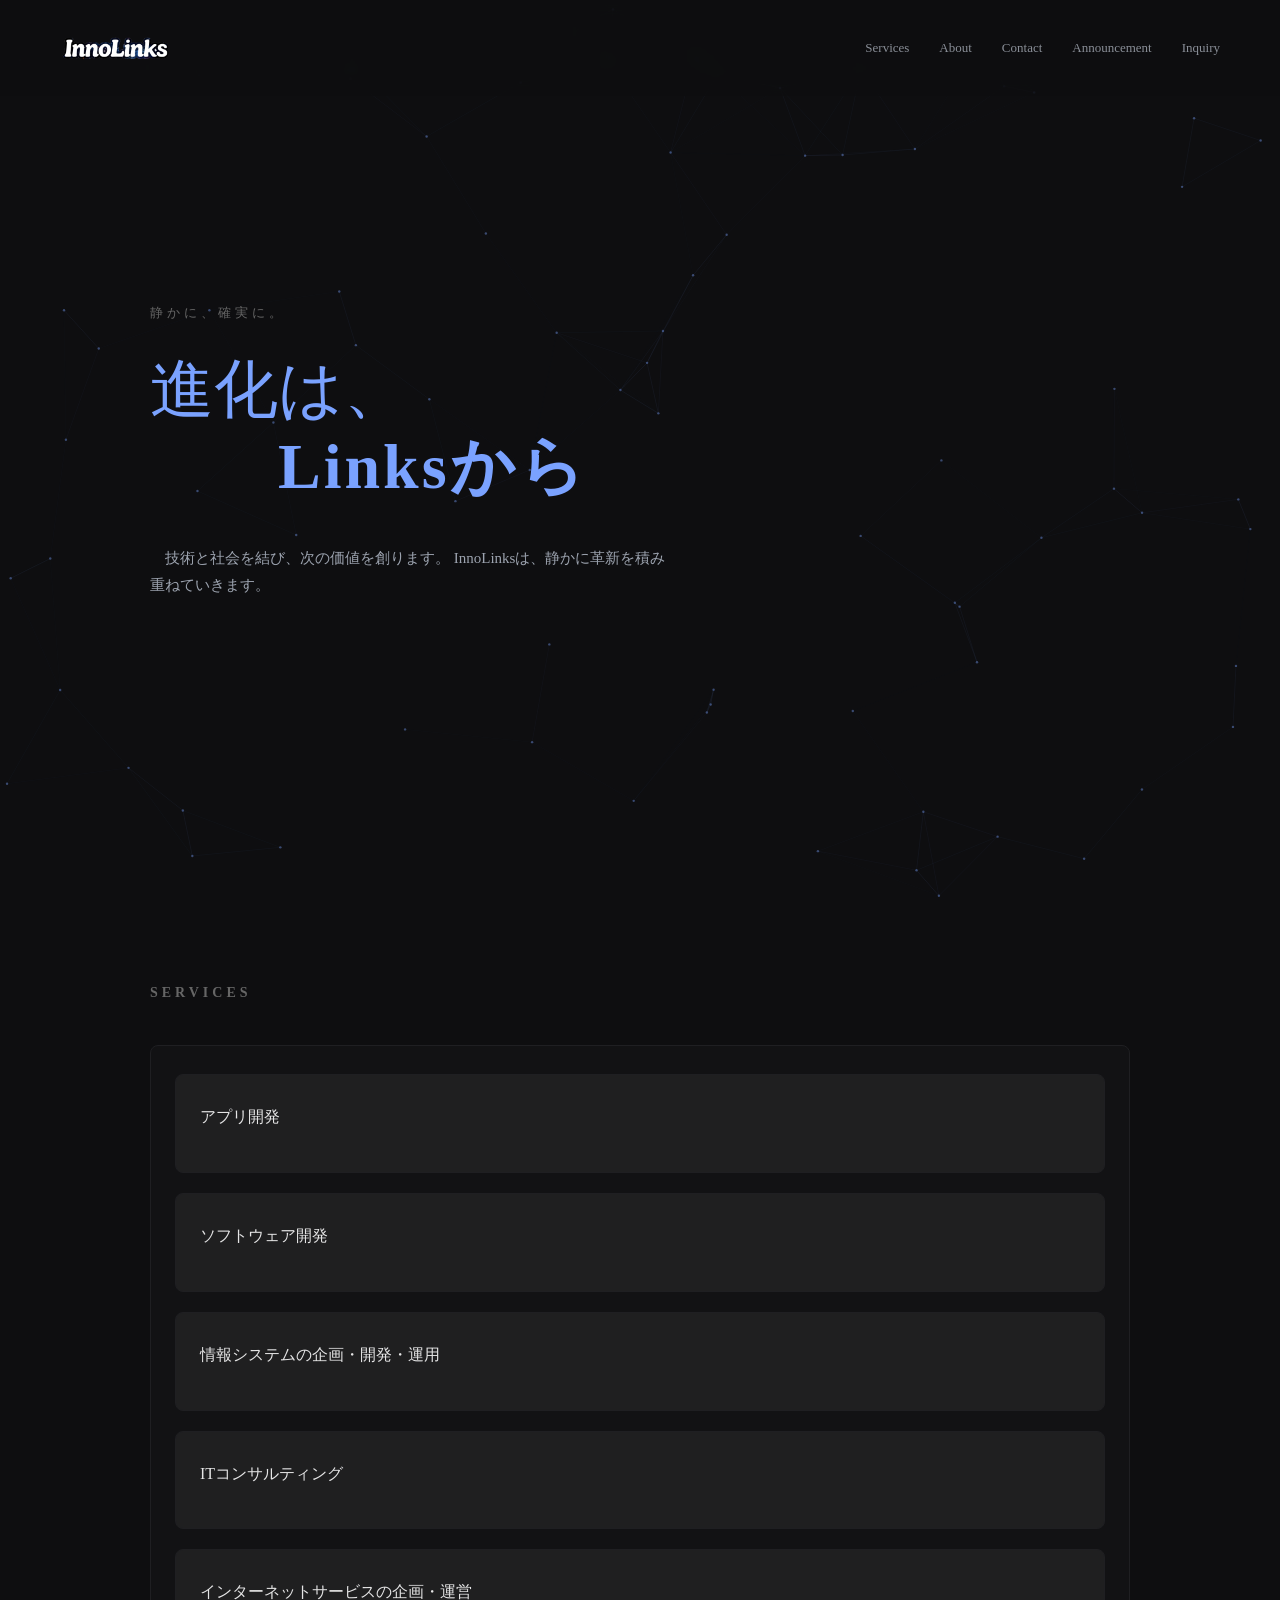
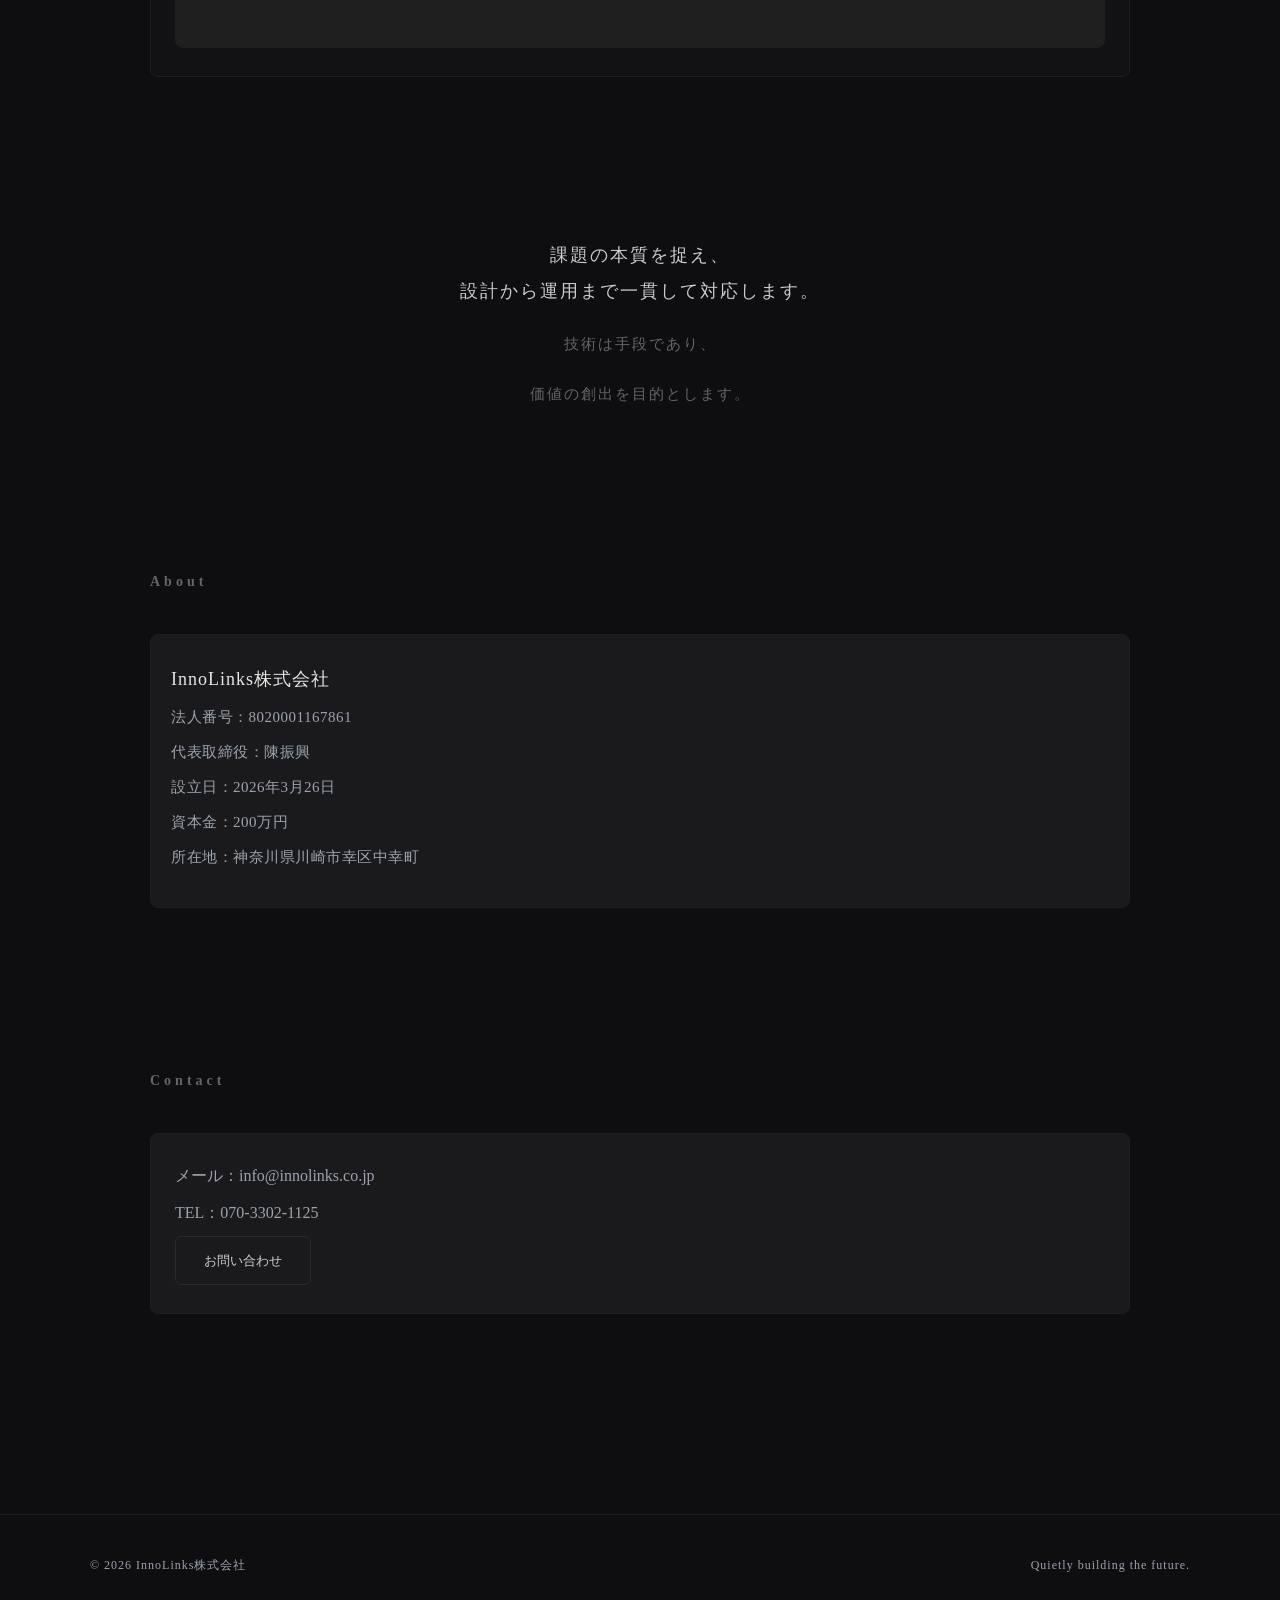
<file: index.html>
<!DOCTYPE html>
<html lang="ja">
<head>
<meta charset="UTF-8" />
<meta name="viewport" content="width=device-width, initial-scale=1.0" />
<title>InnoLinks株式会社</title>

<link href="https://fonts.googleapis.com/css2?family=Inter:wght@300;400;600&family=Noto+Sans+JP:wght@300;400;600&display=swap" rel="stylesheet">
<link href="./css/common.css" rel="stylesheet">
<link rel="icon" href="favicon.png" sizes="32x32">
<link rel="icon" href="favicon.png" sizes="16x16">
<link rel="apple-touch-icon" href="favicon.png">

<style>
*{
  margin:0;
  padding:0;
  box-sizing:border-box;
}

html {
  scroll-behavior: smooth;
}

body{
  font-family: "Meiryo";
  background:#0e0e10;
  color:#e5e5e5;
  line-height:1.8;
}

section{
  padding:80px 60px;
  max-width:1100px;
  margin:auto;
  position:relative;
  z-index:2;
}

@media (max-width: 768px) {
  section {
    padding: 40px 24px;
  }
}

h2{
  font-size:14px;
  letter-spacing:4px;
  color:#666;
  margin-bottom:40px;
}

h3{
  font-weight:400;
  margin-bottom:12px;
}

p{
  color:#9ca3af;
}

ul{
  list-style:none;
}

li{
  margin-bottom:16px;
  color:#cfcfcf;
  font-size:18px;
  font-weight:300;
}

/* header */


.hamburger img {
  width: 48px;
  height: 48px;
  transition: 0.3s ease;
}

.hamburger:hover img {
  opacity: 0.7;
}

/* hero */
.hero{
  height:100vh;
  display:flex;
  align-items:center;
  padding:0 60px;
}

.hero-inner{
  max-width:900px;
}

.sub{
  font-size:13px;
  letter-spacing:4px;
  color:#666;
  margin-bottom:28px;
}

.title{
  font-size:64px;
  font-weight:300;
  line-height:1.2;
  color:#7aa2ff;
}

.title span{
  display:block;
}

.links-word{
  font-weight:600;
  letter-spacing:3px;
  position:relative;
  margin-left: 4ch;
  transition:0.4s;
}

.links-word::after{
  content:"";
  position:absolute;
  left:0;
  bottom:-8px;
  width:0%;
  height:1px;
  background:#7aa2ff;
  transition:0.4s;
}

.links-word:hover{
  letter-spacing:6px;
}

.links-word:hover::after{
  width:100%;
}

.caption{
  margin-top:40px;
  font-size:15px;
  color:#9ca3af;
  max-width:520px;
}

/* services */
.services {
  display: grid;
  grid-template-columns: repeat(1, 1fr);
  gap: 20px;
}
    
.approach-section {
  text-align: center;
}

.approach-line {
  font-size: 18px;
  color: #e0e0e0;
  letter-spacing: 2px;
  line-height: 2;
  opacity: 0.9;
}

.approach-line.subtle {
  margin-top: 20px;
  font-size: 15px;
  color: rgba(255,255,255,0.4);
}

/* about */
.about-grid{
  display:grid;
  grid-template-columns:1fr 1fr;
  gap:60px;
}

.about-grid div{
  font-size:15px;
}

/* contact */
.contact p{
  margin-bottom:8px;
}
.about-minimal {
  margin-top: 20px;
  border-left: 1px solid #1f1f22;
  padding-left: 20px;
}

.about-minimal p {
  margin-bottom: 8px;
  color: #9ca3af;
  font-size: 15px;
  letter-spacing: 0.5px;
}

.about-minimal .company {
  color: #e5e5e5;
  font-size: 18px;
  font-weight: 400;
  letter-spacing: 1px;
}

.contact-link {
  margin-top: 2px;
}

.contact-link a {
  text-decoration: none;
  font-size: 13px;
  color: #cfcfcf;
  border: 1px solid #2a2a2a;
  padding: 12px 28px;
  transition: 0.3s ease;
  display: inline-block;
  border-radius: 6px;
}

.contact-link a:hover {
  border-color: #7aa2ff;
  background: rgba(255,255,255,0.05);
  color: #ffffff;
}
/* canvas */
#network{
  position:fixed;
  top:0;
  left:0;
  width:100%;
  height:100%;
  z-index:0;
}
 
 .footer {
   border-top: 1px solid #1f1f22;
   margin-top: 120px;
   padding: 40px 60px;
   font-size: 12px;
   color: #6b7280;
 }

 .footer-inner {
   max-width: 1100px;
   margin: auto;
   display: flex;
   justify-content: space-between;
 }

 .footer p {
   letter-spacing: 1px;
 }

@media (max-width: 768px) {
  header {
    padding: 20px 24px;
  }

  .hamburger {
    display: flex;
  }

  nav {
    position: fixed;
    top: 60px;
    left: 0;
    width: 100%;
    height: calc(100vh - 60px);
    background: rgba(14,14,16,0.95);
    backdrop-filter: blur(10px);
    flex-direction: column;
    justify-content: flex-start;
    padding-top: 20px;
    transform: translateX(-100%);
    transition: transform 0.3s ease;
    z-index: 9;
  }

  nav.active {
    transform: translateX(0);
  }

  nav a {
    margin-left: 0;
    margin-bottom: 16px;
    padding: 12px 24px;
    display: block;
    border-bottom: 1px solid rgba(255,255,255,0.05);
  }

  .footer {
    padding: 40px 24px;
  }
}
    
/*浮现特效*/
.fade-in {
  opacity: 0;
  transform: translateY(20px);
  transition: opacity 0.8s ease, transform 0.8s ease;
}

.fade-in.show {
  opacity: 1;
  transform: translateY(0);
}

</style>
</head>

<body>

<canvas id="network"></canvas>

<header>
  <div class="logo">
    <a href="#"><img src="./asset/logo.png" alt="InnoLinks ロゴ" /></a>
  </div>
  <button class="hamburger" id="hamburger">
    <img src="./asset/bager.png" alt="Menu" />
  </button>
  <nav id="nav-menu">
    <a href="#services">Services</a>
    <a href="#about">About</a>
    <a href="#contact">Contact</a>
    <a href="./html/Announcement.html">Announcement</a>
    <a href="./html/inquiry.html">Inquiry</a>
  </nav>
</header>

<section class="hero">
  <div class="hero-inner">
    <div class="sub">静かに、確実に。</div>
    <div class="title">
      <span>進化は、</span>
      <span class="links-word">Linksから</span>
    </div>
    <div class="caption">
      　技術と社会を結び、次の価値を創ります。
      InnoLinksは、静かに革新を積み重ねていきます。
    </div>
  </div>
</section>

<section id="services" class="fade-in">
  <h2>SERVICES</h2>
  <div class="services card" style="background: rgba(255,255,255,0.02);">
    <div class="card">
      <div class="card-title">アプリ開発</div>
      <div class="card-detail">
        　・iOS / Android<br>
        　・UI/UX 設計<br>
        　・保守・運用
      </div>
    </div>
    <div class="card">
      <div class="card-title">ソフトウェア開発</div>
      <div class="card-detail">
        　・業務システム / Webアプリケーション開発<br>
        　・要件定義・設計・実装・運用まで一貫対応<br>
        　・拡張性・保守性を重視したアーキテクチャ設計
      </div>
    </div>
    <div class="card">
      <div class="card-title">情報システムの企画・開発・運用</div>
      <div class="card-detail">
        　・社内システムの企画立案・導入支援<br>
        　・業務効率化を目的としたシステム設計<br>
        　・運用・保守・改善まで継続的に対応
      </div>
    </div>
    <div class="card">
      <div class="card-title">ITコンサルティング</div>
      <div class="card-detail">
        　・技術選定・システム構成の最適化支援<br>
        　・開発体制・プロセス改善の提案<br>
        　・ビジネス課題に対するIT戦略の立案
      </div>
    </div>
    <div class="card">
      <div class="card-title">インターネットサービスの企画・運営</div>
      <div class="card-detail">
        　・Webサービスの企画・プロダクト設計<br>
        　・ユーザー体験を重視した機能設計<br>
        　・運用データに基づく継続的な改善
      </div>
    </div> 
   </div>
</section>

<section class="approach-section">
  <p class="approach-line">
    課題の本質を捉え、
  </p>
  <p class="approach-line">
    設計から運用まで一貫して対応します。
  </p>

  <p class="approach-line subtle">
    技術は手段であり、
  </p>
  <p class="approach-line subtle">
    価値の創出を目的とします。
  </p>
</section>

<section id="about">
  <h2>About</h2>
  <div class="about-minimal card" style="background: rgba(255,255,255,0.05);">
    <p class="company">InnoLinks株式会社</p>
    <p>法人番号：8020001167861</p>
    <p>代表取締役：陳振興</p>
    <p>設立日：2026年3月26日</p>
    <p>資本金：200万円</p>
    <p>所在地：神奈川県川崎市幸区中幸町</p>
  </div>
</section>

<section id="contact" class="fade-in">
  <h2>Contact</h2>
  <div class="contact card" style="background: rgba(255,255,255,0.05);">
    <p>メール：info@innolinks.co.jp</p>
    <p>TEL：070-3302-1125</p>
    <div class="contact-link">
      <a href="./html/inquiry.html">お問い合わせ</a>
    </div>
  </div>
</section>

<script>
let mouse = {
  x: null,
  y: null,
  radius: 100
};

window.addEventListener("mousemove", (e) => {
  mouse.x = e.clientX;
  mouse.y = e.clientY;
});

window.addEventListener("mouseleave", () => {
  mouse.x = null;
  mouse.y = null;
});
const canvas = document.getElementById("network");
const ctx = canvas.getContext("2d");

let particles=[];

// 根据设备类型调整粒子参数
const isMobileDevice = window.matchMedia("(hover: none)").matches;
const COUNT = isMobileDevice ? 40 : 80;
const DIST = isMobileDevice ? 90 : 140;

function resize(){
  canvas.width=window.innerWidth;
  canvas.height=window.innerHeight;
}
resize();
window.addEventListener("resize",resize);

class Particle{
  constructor(){
    this.x=Math.random()*canvas.width;
    this.y=Math.random()*canvas.height;
    this.vx=(Math.random()-0.5)*0.3;
    this.vy=(Math.random()-0.5)*0.3;

    // 新增状态
    this.energy = 0;
    this.awake = false;
    this.phase = 0;
    
    this.displayEnergy = 0;
  }

  move(){
    this.x+=this.vx;
    this.y+=this.vy;

    if(this.x<0||this.x>canvas.width)this.vx*=-1;
    if(this.y<0||this.y>canvas.height)this.vy*=-1;
  }

  update(connections){
    let nearMouse = false;

    if(mouse.x !== null){
      let dx = this.x - mouse.x;
      let dy = this.y - mouse.y;
      let dist = Math.sqrt(dx*dx + dy*dy);

      if(dist < mouse.radius){
        nearMouse = true;

        // 👇 轻微吸引（很关键：不要太强）
        this.vx += (mouse.x - this.x) * 0.0003;
        this.vy += (mouse.y - this.y) * 0.0003;
      }
    }

    // 👉 鼠标附近更容易触发觉醒
    let triggerChance = nearMouse ? 0.08 : 0.02;
    let threshold = nearMouse ? 3 : 7;

    if(connections > threshold && Math.random() < triggerChance){
      this.awake = true;
      this.phase = 0;
    }

    if(this.awake){
      this.phase += 0.02;
      let t = this.phase;

      if(t < 0.4){
        // 慢慢增强
        this.energy = t / 0.4;
      }
      else if(t < 0.7){
        // 停留在高能态
        this.energy = 1;
      }
      else{
        // 慢慢衰退
        this.energy = 1 - (t - 0.7) / 0.3;
      }

      // 👇 轻微扩散（只在觉醒时）
      if(this.energy > 0.6 && Math.random() < 0.01){
        this.energy += 0.1;
      }

      if(this.phase >= 1){
        this.awake = false;
        this.energy = 0;
      }
    }
    this.displayEnergy += (this.energy - this.displayEnergy) * 0.05;
  }

  draw(){
    let radius = 1.2 + this.displayEnergy * 1.8;
    let alpha = 0.4 + this.energy * 0.6;

    ctx.beginPath();

    // 发光（关键）
    if(this.awake){
      ctx.shadowBlur = 20 * this.displayEnergy;
      ctx.shadowColor = "#7aa2ff";
    }else{
      ctx.shadowBlur = 0;
    }

    ctx.arc(this.x,this.y,radius,0,Math.PI*2);
    ctx.fillStyle=`rgba(122,162,255,${alpha})`;
    ctx.fill();
  }
}

for(let i=0;i<COUNT;i++)particles.push(new Particle());

function animate(){
  ctx.clearRect(0,0,canvas.width,canvas.height);

  // 记录每个粒子的连接数
  let connectionCounts = new Array(particles.length).fill(0);

  // 先算连接
  for(let i=0;i<particles.length;i++){
    for(let j=i+1;j<particles.length;j++){
      let dx=particles[i].x-particles[j].x;
      let dy=particles[i].y-particles[j].y;
      let d=Math.sqrt(dx*dx+dy*dy);

      if(d<DIST){
        connectionCounts[i]++;
        connectionCounts[j]++;
      }
    }
  }

  // 更新粒子状态
  particles.forEach((p,i)=>{
    p.move();
    p.update(connectionCounts[i]);
  });

  // 画线（带觉醒增强）
  for(let i=0;i<particles.length;i++){
    for(let j=i+1;j<particles.length;j++){
      let dx=particles[i].x-particles[j].x;
      let dy=particles[i].y-particles[j].y;
      let d=Math.sqrt(dx*dx+dy*dy);

      if(d<DIST){
        let baseAlpha = 0.08 - d/2000;

        // 如果任一觉醒 → 增强
        let boost = Math.max(particles[i].displayEnergy, particles[j].displayEnergy);

        ctx.beginPath();
        ctx.moveTo(particles[i].x,particles[i].y);
        ctx.lineTo(particles[j].x,particles[j].y);

        ctx.strokeStyle = `rgba(122,162,255,${baseAlpha + boost*0.4})`;
        ctx.lineWidth = 1 + boost*1.5;

        ctx.stroke();
      }
    }
  }

  // 画粒子
  particles.forEach(p=>p.draw());

  requestAnimationFrame(animate);
}
animate();

/* fade-in */
const observer = new IntersectionObserver((entries) => {
  entries.forEach(entry => {
    if (entry.isIntersecting) {
      entry.target.classList.add("show");
    }
  });
}, { threshold: 0.2 });

document.querySelectorAll(".fade-in").forEach(el => {
  observer.observe(el);
});

// 汉堡菜单切换
const hamburger = document.getElementById("hamburger");
const navMenu = document.getElementById("nav-menu");
const navLinks = navMenu.querySelectorAll("a");

hamburger.addEventListener("click", () => {
  hamburger.classList.toggle("active");
  navMenu.classList.toggle("active");
});

// 点击导航链接时关闭菜单
navLinks.forEach(link => {
  link.addEventListener("click", () => {
    hamburger.classList.remove("active");
    navMenu.classList.remove("active");
  });
});

// 检测是否为移动设备
const isMobile = () => {
  return window.matchMedia("(hover: none)").matches;
};

// 获取所有卡片（只选择直接子元素的.card）
const cards = document.querySelectorAll(".services > .card, .contact > .card, .about-minimal");

// 桌面端：鼠标悬停时展开当前卡片，隐藏其他卡片
if (!isMobile()) {
  cards.forEach(card => {
    card.addEventListener("mouseenter", () => {
      cards.forEach(c => c.classList.remove("active"));
      card.classList.add("active");
    });

    card.addEventListener("mouseleave", () => {
      card.classList.remove("active");
    });
  });
}

// 移动端：点击卡片时展开/收起
if (isMobile()) {
  cards.forEach(card => {
    card.addEventListener("click", (e) => {
      e.stopPropagation();
      
      cards.forEach(c => {
        if (c !== card) c.classList.remove("active");
      });

      card.classList.toggle("active");
    });
  });

  // 点击卡片外部时关闭
  document.addEventListener("click", (e) => {
    cards.forEach(card => {
      if (!card.contains(e.target)) {
        card.classList.remove("active");
      }
    });
  });
}
</script>

</body>
<footer class="footer">
  <div class="footer-inner">
    <div class="footer-left">
      <p>© 2026 InnoLinks株式会社</p>
    </div>
    <div class="footer-right">
      <p>Quietly building the future.</p>
    </div>
  </div>
</footer>
</html>
</file>
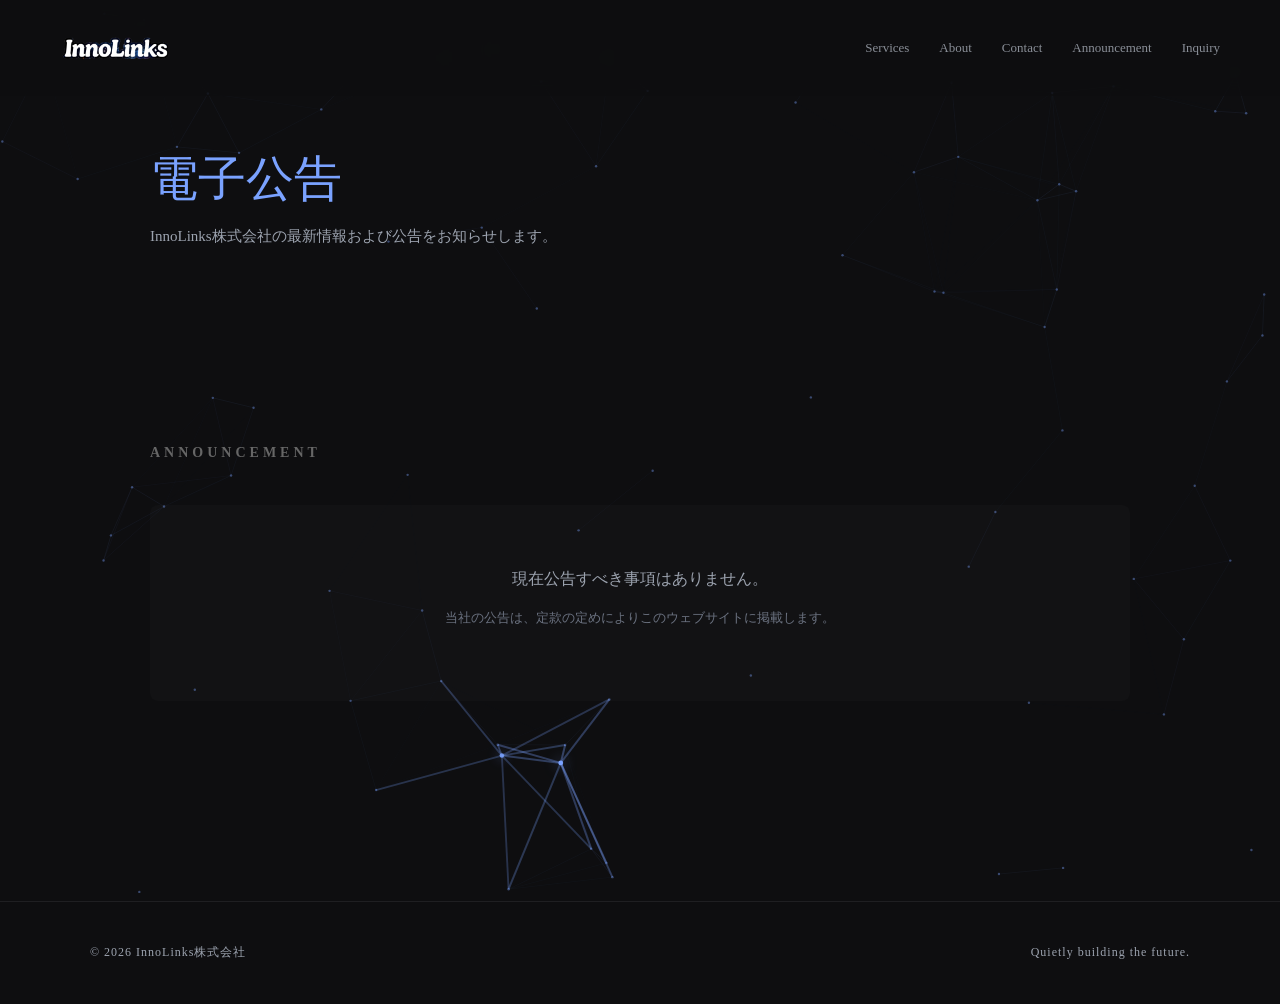
<file: html/Announcement.html>
<!DOCTYPE html>
<html lang="ja">
<head>
<meta charset="UTF-8" />
<meta name="viewport" content="width=device-width, initial-scale=1.0" />
<title>電子公告 | InnoLinks株式会社</title>

<link href="https://fonts.googleapis.com/css2?family=Inter:wght@300;400;600&family=Noto+Sans+JP:wght@300;400;600&display=swap" rel="stylesheet">
<link href="../css/common.css" rel="stylesheet">
<link rel="icon" href="../favicon.png" sizes="32x32">
<link rel="icon" href="../favicon.png" sizes="16x16">
<link rel="apple-touch-icon" href="../favicon.png">

<style>
*{
  margin:0;
  padding:0;
  box-sizing:border-box;
}

html {
  scroll-behavior: smooth;
}

body{
  font-family: "Meiryo";
  background:#0e0e10;
  color:#e5e5e5;
  line-height:1.8;
}

section{
  padding:80px 60px;
  max-width:1100px;
  margin:auto;
  position:relative;
  z-index:2;
}

@media (max-width: 768px) {
  section {
    padding: 40px 24px;
  }
}

h2{
  font-size:14px;
  letter-spacing:4px;
  color:#666;
  margin-bottom:40px;
}

h3{
  font-weight:400;
  margin-bottom:12px;
}

p{
  color:#9ca3af;
}

ul{
  list-style:none;
}

li{
  margin-bottom:16px;
  color:#cfcfcf;
  font-size:18px;
  font-weight:300;
}

/* header */


.hamburger img {
  width: 48px;
  height: 48px;
  transition: 0.3s ease;
}

.hamburger:hover img {
  opacity: 0.7;
}

/* koukoku page hero */
.page-hero{
  height:40vh;
  display:flex;
  align-items:center;
  padding:80px 60px;
  padding-top:120px;
  margin-top:0;
}

.page-hero-inner{
  max-width:900px;
}

.page-hero h1{
  font-size:48px;
  font-weight:300;
  line-height:1.2;
  color:#7aa2ff;
  margin-bottom:16px;
}

.page-hero p{
  font-size:15px;
  color:#9ca3af;
  max-width:600px;
}

/* announcement container */
.announcement-container {
  display: grid;
  grid-template-columns: repeat(1, 1fr);
  gap: 20px;
}

.announcement-item {
  padding:24px;
  background:rgba(255,255,255,0.02);
  border-radius:8px;
  border-left:3px solid #7aa2ff;
  transition:0.3s;
}

.announcement-item:hover {
  background:rgba(255,255,255,0.05);
  transform:translateX(4px);
}

.announcement-date {
  font-size:13px;
  color:#666;
  letter-spacing:1px;
  margin-bottom:8px;
}

.announcement-title {
  font-size:18px;
  color:#e5e5e5;
  font-weight:400;
  margin-bottom:12px;
}

.announcement-content {
  font-size:15px;
  color:#9ca3af;
  line-height:1.8;
}

/* empty state */
.empty-state {
  text-align:center;
  padding:60px 40px;
  background:rgba(255,255,255,0.02);
  border-radius:8px;
}

.empty-state p {
  font-size:16px;
  color:#9ca3af;
  margin-bottom:12px;
}

/* canvas */
#network{
  position:fixed;
  top:0;
  left:0;
  width:100%;
  height:100%;
  z-index:0;
}

/* footer */
.footer {
  border-top: 1px solid #1f1f22;
  margin-top: 120px;
  padding: 40px 60px;
  font-size: 12px;
  color: #6b7280;
}

.footer-inner {
  max-width: 1100px;
  margin: auto;
  display: flex;
  justify-content: space-between;
}

.footer p {
  letter-spacing: 1px;
}

@media (max-width: 768px) {
  header {
    padding: 20px 24px;
  }

  .hamburger {
    display: flex;
  }

  nav {
    position: fixed;
    top: 60px;
    left: 0;
    width: 100%;
    height: calc(100vh - 60px);
    background: rgba(14,14,16,0.95);
    backdrop-filter: blur(10px);
    flex-direction: column;
    justify-content: flex-start;
    padding-top: 20px;
    transform: translateX(-100%);
    transition: transform 0.3s ease;
    z-index: 9;
  }

  nav.active {
    transform: translateX(0);
  }

  nav a {
    margin-left: 0;
    margin-bottom: 0;
    padding: 12px 24px;
    display: block;
    border-bottom: 1px solid rgba(255,255,255,0.05);
  }

  .page-hero {
    height: 30vh;
    padding: 0 24px;
    padding-top: 80px;
    margin-top: 0;
  }

  .page-hero h1 {
    font-size: 32px;
  }

  .footer {
    padding: 40px 24px;
  }

  .footer-inner {
    flex-direction: column;
    gap: 16px;
  }
}

/*浮现特效*/
.fade-in {
  opacity: 0;
  transform: translateY(20px);
  transition: opacity 0.8s ease, transform 0.8s ease;
}

.fade-in.show {
  opacity: 1;
  transform: translateY(0);
}

</style>
</head>

<body>

<canvas id="network"></canvas>

<header>
  <div class="logo">
    <a href="../index.html"><img src="../asset/logo.png" alt="InnoLinks ロゴ" /></a>
  </div>
  <button class="hamburger" id="hamburger">
    <img src="../asset/bager.png" alt="Menu" />
  </button>
  <nav id="nav-menu">
    <a href="../index.html#services">Services</a>
    <a href="../index.html#about">About</a>
    <a href="../index.html#contact">Contact</a>
    <a href="./Announcement.html">Announcement</a>
    <a href="./inquiry.html">Inquiry</a>
  </nav>
</header>

<section class="page-hero">
  <div class="page-hero-inner">
    <h1>電子公告</h1>
    <p>InnoLinks株式会社の最新情報および公告をお知らせします。</p>
  </div>
</section>

<section class="fade-in">
  <h2>ANNOUNCEMENT</h2>
  <div class="announcement-container">
    <div class="empty-state">
      <p>現在公告すべき事項はありません。</p>
      <p style="font-size: 13px; color: #6b7280; margin-top: 12px;">当社の公告は、定款の定めによりこのウェブサイトに掲載します。</p>
    </div>
  </div>
</section>

<script>
let mouse = {
  x: null,
  y: null,
  radius: 100
};

window.addEventListener("mousemove", (e) => {
  mouse.x = e.clientX;
  mouse.y = e.clientY;
});

window.addEventListener("mouseleave", () => {
  mouse.x = null;
  mouse.y = null;
});

const canvas = document.getElementById("network");
const ctx = canvas.getContext("2d");

let particles=[];

// 根据设备类型调整粒子参数
const isMobileDevice = window.matchMedia("(hover: none)").matches;
const COUNT = isMobileDevice ? 40 : 80;
const DIST = isMobileDevice ? 90 : 140;

function resize(){
  canvas.width=window.innerWidth;
  canvas.height=window.innerHeight;
}
resize();
window.addEventListener("resize",resize);

class Particle{
  constructor(){
    this.x=Math.random()*canvas.width;
    this.y=Math.random()*canvas.height;
    this.vx=(Math.random()-0.5)*0.3;
    this.vy=(Math.random()-0.5)*0.3;

    this.energy = 0;
    this.awake = false;
    this.phase = 0;
    this.displayEnergy = 0;
  }

  move(){
    this.x+=this.vx;
    this.y+=this.vy;

    if(this.x<0||this.x>canvas.width)this.vx*=-1;
    if(this.y<0||this.y>canvas.height)this.vy*=-1;
  }

  update(connections){
    let nearMouse = false;

    if(mouse.x !== null){
      let dx = this.x - mouse.x;
      let dy = this.y - mouse.y;
      let dist = Math.sqrt(dx*dx + dy*dy);

      if(dist < mouse.radius){
        nearMouse = true;
        this.vx += (mouse.x - this.x) * 0.0003;
        this.vy += (mouse.y - this.y) * 0.0003;
      }
    }

    let triggerChance = nearMouse ? 0.08 : 0.02;
    let threshold = nearMouse ? 3 : 7;

    if(connections > threshold && Math.random() < triggerChance){
      this.awake = true;
      this.phase = 0;
    }

    if(this.awake){
      this.phase += 0.02;
      let t = this.phase;

      if(t < 0.4){
        this.energy = t / 0.4;
      }
      else if(t < 0.7){
        this.energy = 1;
      }
      else{
        this.energy = 1 - (t - 0.7) / 0.3;
      }

      if(this.energy > 0.6 && Math.random() < 0.01){
        this.energy += 0.1;
      }

      if(this.phase >= 1){
        this.awake = false;
        this.energy = 0;
      }
    }
    this.displayEnergy += (this.energy - this.displayEnergy) * 0.05;
  }

  draw(){
    let radius = 1.2 + this.displayEnergy * 1.8;
    let alpha = 0.4 + this.energy * 0.6;

    ctx.beginPath();

    if(this.awake){
      ctx.shadowBlur = 20 * this.displayEnergy;
      ctx.shadowColor = "#7aa2ff";
    }else{
      ctx.shadowBlur = 0;
    }

    ctx.arc(this.x,this.y,radius,0,Math.PI*2);
    ctx.fillStyle=`rgba(122,162,255,${alpha})`;
    ctx.fill();
  }
}

for(let i=0;i<COUNT;i++)particles.push(new Particle());

function animate(){
  ctx.clearRect(0,0,canvas.width,canvas.height);

  let connectionCounts = new Array(particles.length).fill(0);

  for(let i=0;i<particles.length;i++){
    for(let j=i+1;j<particles.length;j++){
      let dx=particles[i].x-particles[j].x;
      let dy=particles[i].y-particles[j].y;
      let d=Math.sqrt(dx*dx+dy*dy);

      if(d<DIST){
        connectionCounts[i]++;
        connectionCounts[j]++;
      }
    }
  }

  particles.forEach((p,i)=>{
    p.move();
    p.update(connectionCounts[i]);
  });

  for(let i=0;i<particles.length;i++){
    for(let j=i+1;j<particles.length;j++){
      let dx=particles[i].x-particles[j].x;
      let dy=particles[i].y-particles[j].y;
      let d=Math.sqrt(dx*dx+dy*dy);

      if(d<DIST){
        let baseAlpha = 0.08 - d/2000;
        let boost = Math.max(particles[i].displayEnergy, particles[j].displayEnergy);

        ctx.beginPath();
        ctx.moveTo(particles[i].x,particles[i].y);
        ctx.lineTo(particles[j].x,particles[j].y);

        ctx.strokeStyle = `rgba(122,162,255,${baseAlpha + boost*0.4})`;
        ctx.lineWidth = 1 + boost*1.5;

        ctx.stroke();
      }
    }
  }

  particles.forEach(p=>p.draw());

  requestAnimationFrame(animate);
}
animate();

/* fade-in */
const observer = new IntersectionObserver((entries) => {
  entries.forEach(entry => {
    if (entry.isIntersecting) {
      entry.target.classList.add("show");
    }
  });
}, { threshold: 0.2 });

document.querySelectorAll(".fade-in").forEach(el => {
  observer.observe(el);
});

// 汉堡菜单切换
const hamburger = document.getElementById("hamburger");
const navMenu = document.getElementById("nav-menu");
const navLinks = navMenu.querySelectorAll("a");

hamburger.addEventListener("click", () => {
  hamburger.classList.toggle("active");
  navMenu.classList.toggle("active");
});

// 点击导航链接时关闭菜单
navLinks.forEach(link => {
  link.addEventListener("click", () => {
    hamburger.classList.remove("active");
    navMenu.classList.remove("active");
  });
});
</script>

</body>
<footer class="footer">
  <div class="footer-inner">
    <div class="footer-left">
      <p>© 2026 InnoLinks株式会社</p>
    </div>
    <div class="footer-right">
      <p>Quietly building the future.</p>
    </div>
  </div>
</footer>
</html>
</file>
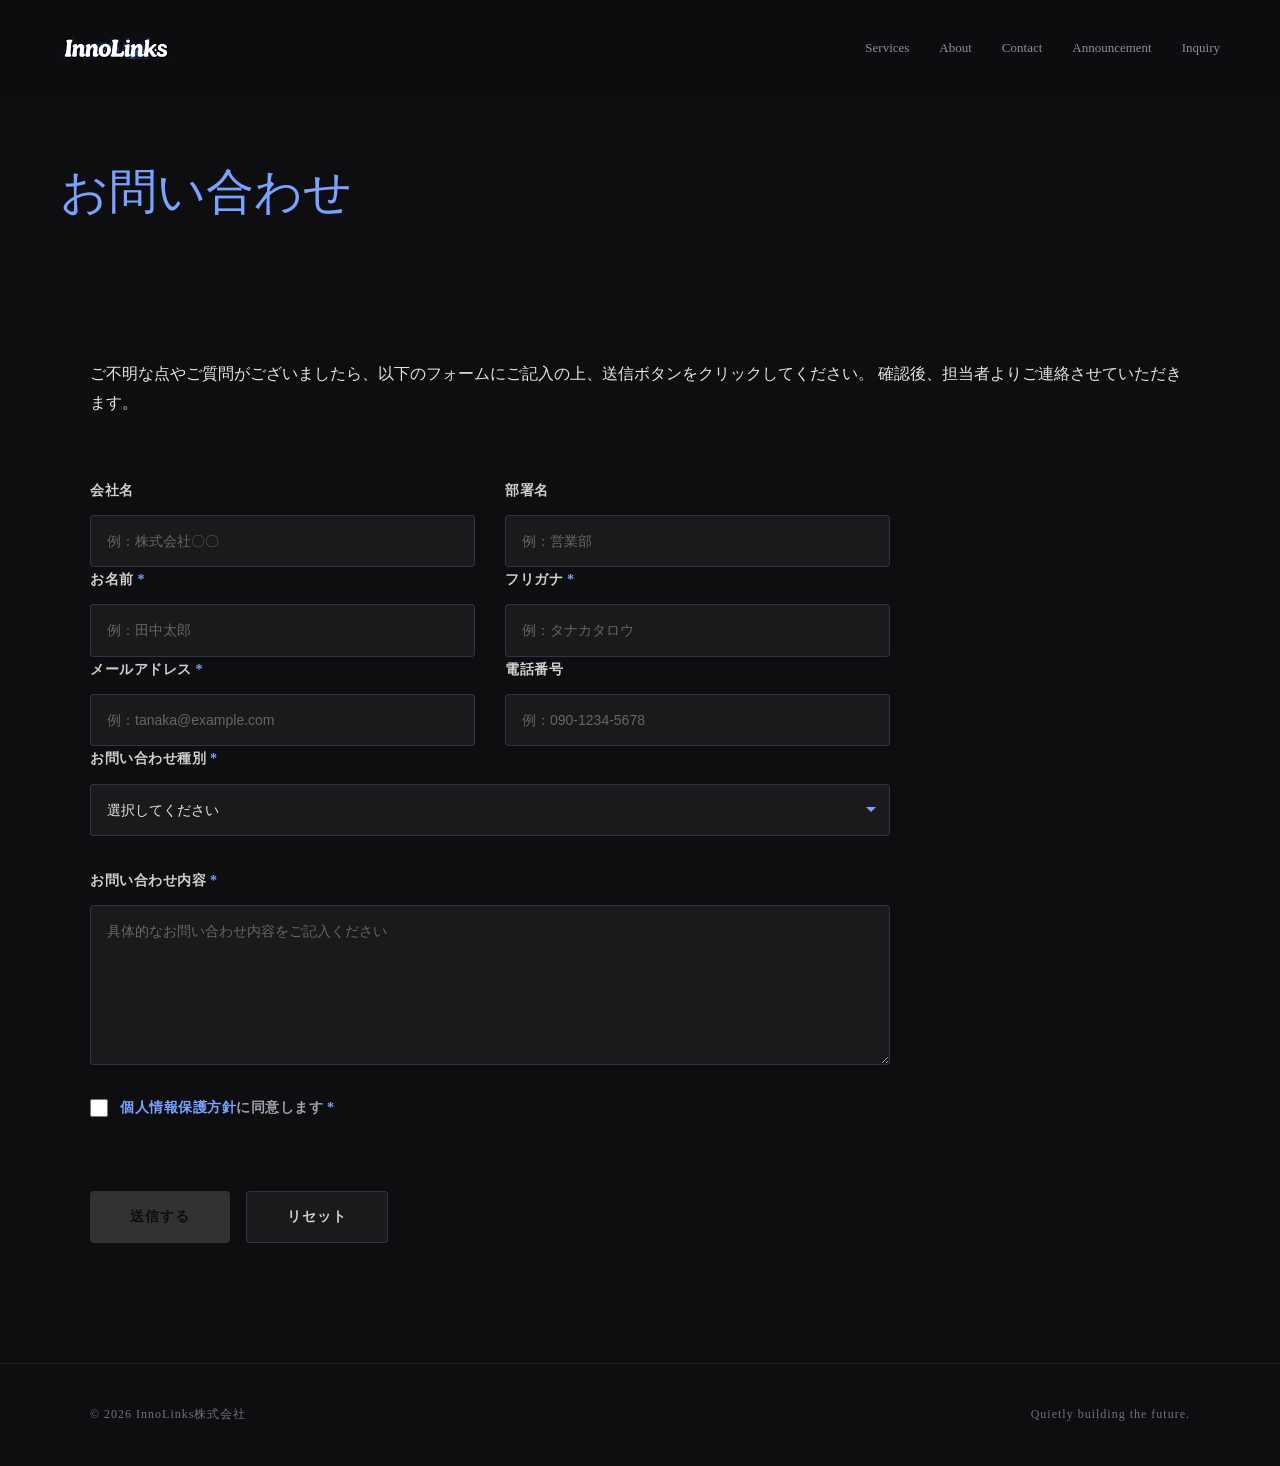
<file: html/inquiry.html>
<!DOCTYPE html>
<!-- saved from url=(0875)https://private-us-east-1.manuscdn.com/sessionFile/7ez9SXrSSEcjRjN5jnuHoX/sandbox/GfQeVzen7a0oyl8tUyMcQ7_1776324187763_na1fn_L2hvbWUvdWJ1bnR1L2NvbnRhY3Q.html?Policy=[base64]&Key-Pair-Id=K2HSFNDJXOU9YS&Signature=kI4HgT0Cixmm-bMNJZUq~xFGz0vu~B8oAnu4Zt0CCHYFOj-8~kI~[base64] -->
<html lang="ja"><head><meta http-equiv="Content-Type" content="text/html; charset=UTF-8">
    
    <meta name="viewport" content="width=device-width, initial-scale=1.0">
    <title>お問い合わせ | InnoLinks株式会社</title>
    <link href="./inquiry_files/css2" rel="stylesheet">
    <link href="../css/common.css" rel="stylesheet">
    <link rel="icon" href="favicon.png" sizes="32x32">
    <link rel="icon" href="favicon.png" sizes="16x16">
    <link rel="apple-touch-icon" href="favicon.png">
    <style>
        * {
            margin: 0;
            padding: 0;
            box-sizing: border-box;
        }

        body {
            font-family: "Meiryo";
            background: #0e0e10;
            color: #e5e5e5;
            line-height: 1.8;
            min-height: 100vh;
            display: flex;
            flex-direction: column;
        }

        /* Header */


        .hamburger img {
            width: 48px;
            height: 48px;
            transition: 0.3s ease;
        }

        .hamburger:hover img {
            opacity: 0.7;
        }

        /* Page Hero */
        .page-hero {
            height: 40vh;
            display: flex;
            align-items: center;
            padding: 80px 60px;
            padding-top: 120px;
            margin-top: 0;
        }

        .page-hero-inner {
            max-width: 900px;
        }

        .page-hero h1 {
            font-size: 48px;
            font-weight: 300;
            line-height: 1.2;
            color: #7aa2ff;
            margin-bottom: 16px;
        }

        .page-hero p {
            font-size: 15px;
            color: #9ca3af;
            max-width: 600px;
        }

        /* Main Content */
        main {
            flex: 1;
            padding: 80px 60px;
            margin-top: 0;
        }

        .container {
            max-width: 1100px;
            margin: 0 auto;
        }

        .intro-section {
            margin-bottom: 60px;
        }

        .intro-text {
            font-size: 16px;
            color: #9ca3af;
            max-width: 600px;
            line-height: 1.8;
        }

        /* Form Section */
        .form-section {
            max-width: 800px;
        }

        form {
            display: flex;
            flex-direction: column;
        }

        .form-group {
            margin-bottom: 32px;
            display: flex;
            flex-direction: column;
        }

        .form-row {
            display: grid;
            grid-template-columns: 1fr 1fr;
            gap: 30px;
        }

        .form-row .form-group {
            margin-bottom: 0;
        }

        @media (max-width: 768px) {
            .container {
                padding: 0 24px;
            }

            .form-row {
                grid-template-columns: 1fr;
                gap: 0;
            }

            .form-row .form-group {
                margin-bottom: 32px;
            }
        }

        label {
            font-size: 14px;
            font-weight: 600;
            color: #cfcfcf;
            margin-bottom: 12px;
            letter-spacing: 0.5px;
        }

        .required {
            color: #7aa2ff;
            margin-left: 4px;
        }

        input[type="text"],
        input[type="email"],
        input[type="tel"],
        textarea,
        select {
            background: rgba(255, 255, 255, 0.05);
            border: 1px solid rgba(122, 162, 255, 0.2);
            color: #e5e5e5;
            padding: 14px 16px;
            font-family: "Inter", "Noto Sans JP", sans-serif;
            font-size: 14px;
            border-radius: 4px;
            transition: all 0.3s ease;
            line-height: 1.6;
        }

        input[type="text"]:focus,
        input[type="email"]:focus,
        input[type="tel"]:focus,
        textarea:focus,
        select:focus {
            outline: none;
            background: rgba(255, 255, 255, 0.08);
            border-color: #7aa2ff;
            box-shadow: 0 0 0 3px rgba(122, 162, 255, 0.1);
        }

        /* Style for inputs with content - 群青色 60% transparency */
        input[type="text"]:not(:placeholder-shown):valid,
        input[type="email"]:not(:placeholder-shown):valid,
        input[type="tel"]:not(:placeholder-shown):valid,
        textarea:not(:placeholder-shown):valid {
            background: rgba(36, 45, 120, 0.6); /* 群青色 (Gunjou) with 60% opacity */
            color: #ffffff;
            border-color: rgba(122, 162, 255, 0.4);
        }

        /* Autofill styling - 群青色 60% transparency */
        input[type="text"]:-webkit-autofill,
        input[type="text"]:-webkit-autofill:hover,
        input[type="text"]:-webkit-autofill:focus,
        input[type="text"]:-webkit-autofill:active,
        input[type="email"]:-webkit-autofill,
        input[type="email"]:-webkit-autofill:hover,
        input[type="email"]:-webkit-autofill:focus,
        input[type="email"]:-webkit-autofill:active,
        input[type="tel"]:-webkit-autofill,
        input[type="tel"]:-webkit-autofill:hover,
        input[type="tel"]:-webkit-autofill:focus,
        input[type="tel"]:-webkit-autofill:active {
            -webkit-box-shadow: 0 0 0 1000px #2a3570 inset !important;
            -webkit-text-fill-color: #ffffff !important;
            background-color: #2a3570 !important;
            border-color: rgba(122, 162, 255, 0.4) !important;
            transition: background-color 5000s ease-in-out 0s;
        }

        input[type="text"]::placeholder,
        input[type="email"]::placeholder,
        input[type="tel"]::placeholder,
        textarea::placeholder {
            color: #666;
        }

        textarea {
            resize: vertical;
            min-height: 160px;
            font-family: "Inter", "Noto Sans JP", sans-serif;
        }

        select {
            appearance: none;
            background-image: url("data:image/svg+xml,%3Csvg xmlns=\'http://www.w3.org/2000/svg\' width=\'12\' height=\'8\' viewBox=\'0 0 12 8\'%3E%3Cpath fill=\'%237aa2ff\' d=\'M1 1l5 5 5-5\'/\%3E%3C/svg%3E");
            background-repeat: no-repeat;
            background-position: right 12px center;
            padding-right: 36px;
            cursor: pointer;
        }

        /* Checkbox */
        .checkbox-group {
            display: flex;
            align-items: flex-start;
            gap: 12px;
            margin-bottom: 32px;
        }

        input[type="checkbox"] {
            width: 18px;
            height: 18px;
            margin-top: 2px;
            cursor: pointer;
            accent-color: #7aa2ff;
        }

        .checkbox-label {
            font-size: 14px;
            color: #9ca3af;
            margin: 0;
            line-height: 1.6;
        }

        .checkbox-label a {
            color: #7aa2ff;
            text-decoration: none;
            transition: 0.3s;
        }

        .checkbox-label a:hover {
            text-decoration: underline;
        }

        /* Button */
        .button-group {
            display: flex;
            justify-content: flex-start; /* Align buttons to the start */
            gap: 16px;
            margin-top: 40px;
        }

        button[type="submit"],
        button[type="reset"] {
            padding: 16px 40px;
            font-size: 14px;
            font-weight: 600;
            letter-spacing: 1px;
            border: none;
            border-radius: 4px;
            cursor: pointer;
            transition: all 0.3s ease;
            font-family: "Inter", "Noto Sans JP", sans-serif;
        }

        button[type="submit"] {
            background: #7aa2ff;
            color: #0e0e10;
        }

        button[type="submit"]:hover:not(:disabled) {
            background: #5a82ff;
            transform: translateY(-2px);
            box-shadow: 0 8px 16px rgba(122, 162, 255, 0.3);
        }

        button[type="submit"]:active:not(:disabled) {
            transform: translateY(0);
        }

        button[type="submit"]:disabled {
            background: #4a4a4a;
            cursor: not-allowed;
            opacity: 0.6;
        }

        button[type="reset"] {
            background: rgba(255, 255, 255, 0.05);
            color: #cfcfcf;
            border: 1px solid rgba(122, 162, 255, 0.2);
        }

        button[type="reset"]:hover {
            background: rgba(255, 255, 255, 0.1);
            border-color: #7aa2ff;
        }

        /* Footer */
        .footer {
          border-top: 1px solid #1f1f22;
          margin-top: 120px;
          padding: 40px 60px;
          font-size: 12px;
          color: #6b7280;
        }

        .footer-inner {
          max-width: 1100px;
          margin: auto;
          display: flex;
          justify-content: space-between;
        }

        .footer p {
          letter-spacing: 1px;
        }

        /* Responsive */
        @media (max-width: 768px) {
            header {
                padding: 20px 24px;
            }

            .hamburger {
                display: flex;
            }

            nav {
                position: fixed;
                top: 60px;
                left: 0;
                width: 100%;
                height: calc(100vh - 60px);
                background: rgba(14,14,16,0.95);
                backdrop-filter: blur(10px);
                flex-direction: column;
                justify-content: flex-start;
                padding-top: 20px;
                transform: translateX(-100%);
                transition: transform 0.3s ease;
                z-index: 9;
                gap: 0;
            }

            nav.active {
                transform: translateX(0);
            }

            nav a {
                margin-left: 0;
                margin-bottom: 0;
                padding: 12px 24px;
                display: block;
                border-bottom: 1px solid rgba(255,255,255,0.05);
            }

            .page-hero {
                height: 30vh;
                padding: 80px 24px 40px 24px;
                margin-top: 0;
            }

            .page-hero h1 {
                font-size: 32px;
            }

            main {
                padding: 40px 24px;
            }

            .form-section {
                max-width: 100%;
            }

            .button-group {
                flex-direction: column;
                align-items: flex-start;
            }

            button[type="submit"],
            button[type="reset"] {
                width: 100%;
            }
        }

        /* Error State */
        input.error,
        textarea.error,
        select.error {
            border-color: #ff6b6b;
            background: rgba(255, 107, 107, 0.05);
        }

        .error-message {
            font-size: 12px;
            color: #ff6b6b;
            margin-top: 6px;
            display: none;
        }

        input.error ~ .error-message,
        textarea.error ~ .error-message,
        select.error ~ .error-message {
            display: block;
        }

        /* Class for filled inputs (applied via JavaScript) - 群青色 60% transparency */
        input.filled,
        textarea.filled,
        select.filled {
            background: rgba(36, 45, 120, 0.6) !important; /* 群青色 (Gunjou) with 60% opacity */
            color: #ffffff !important;
            border-color: rgba(122, 162, 255, 0.4) !important;
        }

        select.filled {
            background-image: url("data:image/svg+xml,%3Csvg xmlns=\'http://www.w3.org/2000/svg\' width=\'12\' height=\'8\' viewBox=\'0 0 12 8\'%3E%3Cpath fill=\'%23ffffff\' d=\'M1 1l5 5 5-5\'/\%3E%3C/svg%3E");
            background-repeat: no-repeat;
            background-position: right 12px center;
            background-size: 12px 8px;
            padding-right: 36px;
        }

        /* 表单淡出 */
        .form-section.submitted form {
          opacity: 0;
          transform: translateY(-10px);
          transition: 0.5s ease;
        }

    </style>
</head>
<body>
    <header>
        <div class="logo">
            <a href="../index.html"><img src="../asset/logo.png" alt="InnoLinks ロゴ" /></a>
        </div>
        <button class="hamburger" id="hamburger">
            <img src="../asset/bager.png" alt="Menu" />
        </button>
        <nav id="nav-menu">
            <a href="../index.html#services">Services</a>
            <a href="../index.html#about">About</a>
            <a href="../index.html#contact">Contact</a>
            <a href="./Announcement.html">Announcement</a>
            <a href="./inquiry.html">Inquiry</a>
        </nav>
    </header>

    <section class="page-hero">
        <div class="page-hero-inner">
            <h1>お問い合わせ</h1>
        </div>
    </section>
        <div class="container">
            <section class="intro-section">
                <p id="intro-text">
                    ご不明な点やご質問がございましたら、以下のフォームにご記入の上、送信ボタンをクリックしてください。
                    確認後、担当者よりご連絡させていただきます。
                </p>
            </section>

            <section class="form-section">
                <form id="contactForm" method="POST" action="https://docs.google.com/forms/u/0/d/e/1FAIpQLSeKiTVZ2XN9JAT8Whe6igTGB8FJwA0BY7qK27JpUalsVMtiDg/formResponse" target="hidden_iframe">
                    <!-- Company and Department Row -->
                    <div class="form-row">
                        <div class="form-group">
                            <label for="company">会社名</label>
                            <input type="text" id="company" name="entry.300964684" placeholder="例：株式会社〇〇" class="filled">
                        </div>
                        <div class="form-group">
                            <label for="department">部署名</label>
                            <input type="text" id="department" name="entry.1261351002" placeholder="例：営業部" class="filled">
                        </div>
                    </div>

                    <!-- Name and Furigana Row -->
                    <div class="form-row">
                        <div class="form-group">
                            <label for="name">お名前<span class="required">*</span></label>
                            <input type="text" id="name" name="entry.63583106" placeholder="例：田中太郎" required="" class="filled">
                            <span class="error-message">お名前を入力してください</span>
                        </div>
                        <div class="form-group">
                            <label for="furigana">フリガナ<span class="required">*</span></label>
                            <input type="text" id="furigana" name="entry.649361159" placeholder="例：タナカタロウ" required="" class="filled">
                            <span class="error-message">フリガナを入力してください</span>
                        </div>
                    </div>

                    <!-- Email and Phone Row -->
                    <div class="form-row">
                        <div class="form-group">
                            <label for="email">メールアドレス<span class="required">*</span></label>
                            <input type="email" id="email" name="entry.1426648214" placeholder="例：tanaka@example.com" required="" class="filled">
                            <span class="error-message">正しいメールアドレスを入力してください</span>
                        </div>
                        <div class="form-group">
                            <label for="phone">電話番号</label>
                            <input type="tel" id="phone" name="entry.1771560471" placeholder="例：090-1234-5678" pattern="^[0-9-]+$" title="電話番号は数字とハイフンのみで入力してください" class="filled">
                            <span class="error-message">電話番号は数字とハイフンのみで入力してください</span>
                        </div>
                    </div>

                    <!-- Inquiry Type -->
                    <div class="form-group">
                        <label for="inquiryType">お問い合わせ種別<span class="required">*</span></label>
                        <select id="inquiryType" name="entry.712569009" required="">
                            <option value="">選択してください</option>
                            <option value="service">サービスについて</option>
                            <option value="recruitment">採用について</option>
                            <option value="partnership">パートナーシップについて</option>
                            <option value="other">その他</option>
                        </select>
                        <span class="error-message">お問い合わせ種別を選択してください</span>
                    </div>

                    <!-- Message -->
                    <div class="form-group">
                        <label for="message">お問い合わせ内容<span class="required">*</span></label>
                        <textarea id="message" name="entry.2079067716" placeholder="具体的なお問い合わせ内容をご記入ください" required=""></textarea>
                        <span class="error-message">お問い合わせ内容を入力してください</span>
                    </div>

                    <!-- Privacy Policy Agreement -->
                    <div class="checkbox-group">
                        <input type="checkbox" id="privacy" name="privacy" class="filled">
                        <label for="privacy" class="checkbox-label">
                            <a href="https://private-us-east-1.manuscdn.com/sessionFile/7ez9SXrSSEcjRjN5jnuHoX/sandbox/GfQeVzen7a0oyl8tUyMcQ7_1776324187763_na1fn_L2hvbWUvdWJ1bnR1L2NvbnRhY3Q.html?Policy=[base64]&amp;Key-Pair-Id=K2HSFNDJXOU9YS&amp;Signature=kI4HgT0Cixmm-bMNJZUq~xFGz0vu~B8oAnu4Zt0CCHYFOj-8~kI~[base64]#privacy-policy">個人情報保護方針</a>に同意します<span class="required">*</span>
                        </label>
                    </div>

                    <!-- Buttons -->
                    <div class="button-group">
                        <button type="submit" id="submitBtn">送信する</button>
                        <button type="reset" id="resetBtn">リセット</button>

                    </div>
                </form>
                <iframe name="hidden_iframe" style="display:none;"></iframe>
            </section>
        </div>
    </main>

    <footer class="footer">
      <div class="footer-inner">
        <div class="footer-left">
          <p>© 2026 InnoLinks株式会社</p>
        </div>
        <div class="footer-right">
          <p>Quietly building the future.</p>
        </div>
      </div>
    </footer>

    <script>
        const section = document.querySelector(".form-section");
        const introText = document.getElementById("intro-text");
        const form = document.getElementById("contactForm");
        const privacyCheckbox = document.getElementById("privacy");
        const submitBtn = document.getElementById("submitBtn");
        const resetBtn = document.getElementById("resetBtn");
        const requiredInputs = form.querySelectorAll("input[required], textarea[required], select[required]");
        const allInputs = form.querySelectorAll("input:not([type=\'checkbox\']), textarea, select");
        
        form.addEventListener("submit", function(e) {
          e.preventDefault(); // 阻止默认提交

          submitBtn.disabled = true;
          submitBtn.innerText = "送信中...";

          setTimeout(() => {
            submitBtn.hidden = true;

            if (resetBtn) {
              resetBtn.hidden = true;
            }

            introText.innerText = "✅送信しました。メールの返事を待ちください。";
            section.classList.add("submitted");
            form.submit();
          }, 600);
        });

        // Function to update the filled class on an input
        function updateFilledClass(input) {
            if (input.tagName === 'SELECT') {
                // For select, only add filled class if a non-empty value is selected
                if (input.value !== '') {
                    input.classList.add('filled');
                } else {
                    input.classList.remove('filled');
                }
            } else {
                // For text inputs and textarea, add filled class if there's content
                if (input.value.trim() !== '') {
                    input.classList.add('filled');
                } else {
                    input.classList.remove('filled');
                }
            }
        }

        // Function to check if all required fields are filled and valid
        function checkFormValidity() {
            let allRequiredFilledAndValid = true;
            requiredInputs.forEach(input => {
                // For select elements, check if a value other than the empty option is selected
                if (input.tagName === 'SELECT') {
                    if (input.value === '') {
                        allRequiredFilledAndValid = false;
                    }
                } else if (input.value.trim() === '') {
                    allRequiredFilledAndValid = false;
                }
                // Also check if the input is valid according to its type/pattern (HTML5 validation)
                if (!input.checkValidity()) {
                    allRequiredFilledAndValid = false;
                }
            });
            return allRequiredFilledAndValid && privacyCheckbox.checked;
        }

        // Function to validate a single input and update its style/error message
        function validateInput(input) {
            let isValid = true;
            let errorMessage = '';

            // Check for required fields being empty
            if (input.hasAttribute('required') && input.value.trim() === '') {
                isValid = false;
                // Get the label text and append the Japanese phrase for "please enter"
                const label = input.previousElementSibling;
                if (label) {
                    errorMessage = label.textContent.replace('*', '') + 'を入力してください';
                } else {
                    errorMessage = 'この項目を入力してください'; // Fallback message
                }
            } else if (input.type === 'email') {
                const emailRegex = /^[a-zA-Z0-9._%+-]+@[a-zA-Z0-9.-]+\.[a-zA-Z]{2,}$/;
                if (!emailRegex.test(input.value) && input.value.trim() !== '') {
                    isValid = false;
                    errorMessage = '正しいメールアドレスを入力してください';
                }
            } else if (input.type === 'tel') {
                const phoneRegex = /^[0-9-]+$/;
                if (!phoneRegex.test(input.value) && input.value.trim() !== '') {
                    isValid = false;
                    errorMessage = '電話番号は数字とハイフンのみで入力してください';
                }
            } else if (input.tagName === 'SELECT' && input.value === '') {
                isValid = false;
                const label = input.previousElementSibling;
                if (label) {
                    errorMessage = label.textContent.replace('*', '') + 'を選択してください';
                } else {
                    errorMessage = 'この項目を選択してください'; // Fallback message
                }
            }

            const errorSpan = input.nextElementSibling;
            if (errorSpan && errorSpan.classList.contains('error-message')) {
                errorSpan.textContent = errorMessage;
                if (!isValid) {
                    input.classList.add('error');
                    errorSpan.style.display = 'block';
                } else {
                    input.classList.remove('error');
                    errorSpan.style.display = 'none';
                }
            }
            return isValid;
        }

        // Update submit button state on any input change or checkbox change
        function updateSubmitButtonState() {
            submitBtn.disabled = !checkFormValidity();
        }

        // Initial state of submit button and filled classes
        updateSubmitButtonState();
        allInputs.forEach(input => {
            updateFilledClass(input);
        });

        // Event listeners for real-time validation and submit button state update
        allInputs.forEach(input => {
            input.addEventListener('input', function() {
                updateFilledClass(this);
                validateInput(this);
                updateSubmitButtonState();
            });
            input.addEventListener('change', function() {
                updateFilledClass(this);
                validateInput(this);
                updateSubmitButtonState();
            });
        });

        privacyCheckbox.addEventListener('change', updateSubmitButtonState);

        // Form submission validation (final check before sending)
        form.addEventListener('submit', function(e) {
            let formIsValid = true;
            allInputs.forEach(input => {
                if (!validateInput(input)) {
                    formIsValid = false;
                }
            });

            if (!privacyCheckbox.checked) {
                formIsValid = false;
                // Optionally add a visual cue for the checkbox if not checked
            }

            if (!formIsValid) {
                e.preventDefault(); // Prevent form submission if validation fails
            }
        });

        // Reset button functionality to clear errors and reset submit button state
        form.addEventListener('reset', function() {
            allInputs.forEach(input => {
                input.classList.remove('error');
                input.classList.remove('filled');
                const errorSpan = input.nextElementSibling;
                if (errorSpan && errorSpan.classList.contains('error-message')) {
                    errorSpan.style.display = 'none';
                }
            });
            privacyCheckbox.checked = false;
            updateSubmitButtonState(); // Update button state after reset
        });

        // Monitor autofill changes with multiple checks
        function checkAutofill() {
            allInputs.forEach(input => {
                updateFilledClass(input);
                updateSubmitButtonState();
            });
        }
        // Check multiple times to catch browser autofill at different timings
        setTimeout(checkAutofill, 100);
        setTimeout(checkAutofill, 500);
        setTimeout(checkAutofill, 1000);
        setTimeout(checkAutofill, 2000);

        // Also listen for animationstart which some browsers trigger on autofill
        allInputs.forEach(input => {
            input.addEventListener('animationstart', function() {
                updateFilledClass(this);
                updateSubmitButtonState();
            });
        });

        // 汉堡菜单切换
        const hamburger = document.getElementById("hamburger");
        const navMenu = document.getElementById("nav-menu");
        const navLinks = navMenu.querySelectorAll("a");

        hamburger.addEventListener("click", () => {
            hamburger.classList.toggle("active");
            navMenu.classList.toggle("active");
        });

        // 点击导航链接时关闭菜单
        navLinks.forEach(link => {
            link.addEventListener("click", () => {
                hamburger.classList.remove("active");
                navMenu.classList.remove("active");
            });
        });
    </script>


</body></html>
</file>
<file: css/common.css>
.logo{
  font-size:14px;
  letter-spacing:2px;
  color:#cfcfcf;
}
.logo a {
  text-decoration: none;
  color: inherit;
}

.logo a:hover {
  color: #ffffff;
}

.logo img {
  display: block;
  max-height: 48px;
  height: auto;
}
    

.card {
  padding: 28px 24px;
  border: 1px solid #1f1f22;
  background: rgba(255,255,255,0.05);
  color: #cfcfcf;
  font-size: 16px;
  font-weight: 00;
  transition: 0.4s ease;
  position: relative;
  border-radius: 8px;
}

/* hover才显 */
.card:hover {
  border-color: #7aa2ff;
  color: #ffffff;
  transform: translateY(-4px);
}

/* 细线发光 */
.card::after {
  content: "";
  position: absolute;
  left: 0;
  bottom: 0;
  width: 0%;
  height: 1px;
  background: #7aa2ff;
  transition: 0.4s ease;
}

.card:hover::after {
  width: 100%;
}

/* card-detail */
.card-title {
  margin-bottom: 12px;
  font-size: 16px;
  font-weight: 400;
  color: #e5e5e5;
}

.card-detail {
  opacity: 0;
  max-height: 0;
  font-size: 14px;
  color: #8a8f98;
  overflow: hidden;
  transition: opacity 0.3s ease, max-height 0.3s ease;
}

/* 桌面端：active 类时显示（由 JavaScript 控制） */
@media (hover: hover) {
  .card.active .card-detail {
    opacity: 1;
    max-height: 200px;
  }
}

/* 移动端：active 时显示 */
@media (hover: none) {
  .card.active .card-detail {
    opacity: 1;
    max-height: 200px;
  }
}

/* header 导航栏统一样式 */
header {
  position: fixed;
  top: 0;
  left: 0;
  width: 100%;
  padding: 24px 60px;
  display: flex;
  justify-content: space-between;
  align-items: center;
  background: rgba(14, 14, 16, 0.6);
  backdrop-filter: blur(10px);
  z-index: 10;
}

.logo {
  flex: 0 0 auto;
}

nav {
  display: flex;
  gap: 30px;
  align-items: center;
}

nav a {
  text-decoration: none;
  color: #8a8f98;
  font-size: 13px;
  transition: 0.3s;
}

nav a:hover {
  color: #ffffff;
}

/* hamburger menu */
.hamburger {
  display: none;
  background: none;
  border: none;
  cursor: pointer;
  padding: 8px;
  width: 40px;
  height: 40px;
  z-index: 11;
  justify-content: center;
  align-items: center;
  flex: 0 0 auto;
}

@media (max-width: 768px) {
  header {
    padding: 16px 24px;
  }

  .hamburger {
    display: flex;
  }

  nav {
    position: fixed;
    left: -100%;
    top: 68px;
    flex-direction: column;
    background-color: rgba(14, 14, 16, 0.9);
    width: 100%;
    text-align: center;
    transition: 0.3s;
    gap: 0;
  }

  nav.active {
    left: 0;
  }

  nav a {
    display: block;
    padding: 20px;
    border-bottom: 1px solid #1f1f22;
  }
}
</file>
